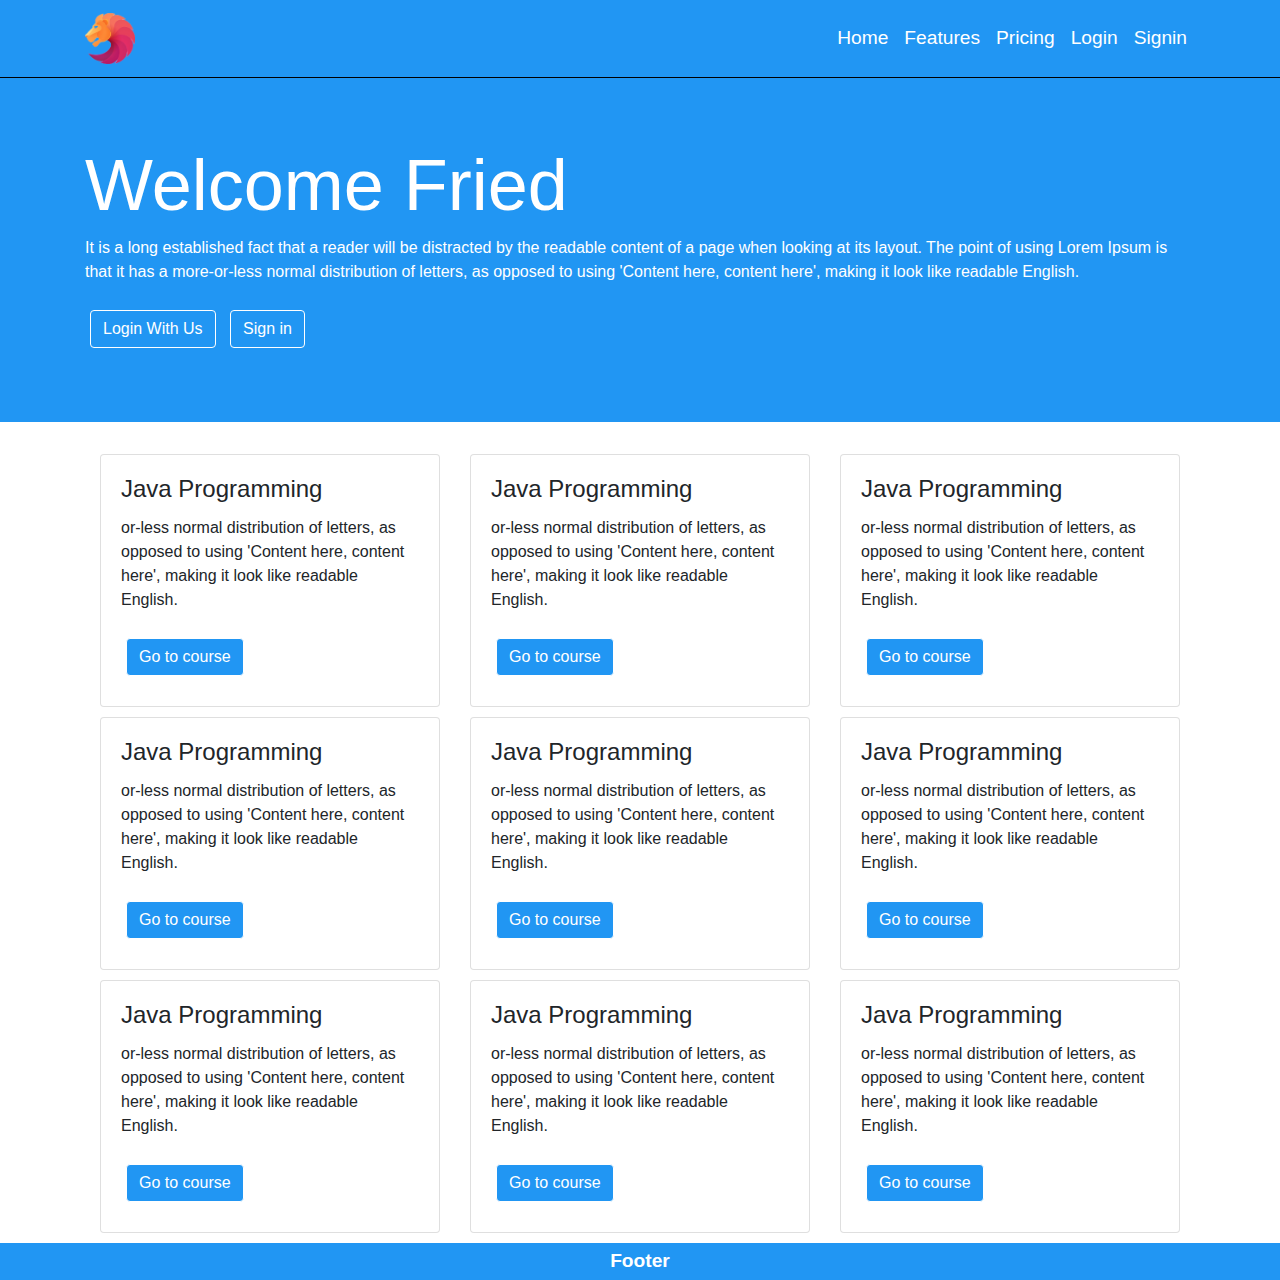
<file: index.html>
<!DOCTYPE html>
<html>
    <head>
        <meta http-equiv="Content-Type" content="text/html; charset=UTF-8">
        <meta name="viewport" content="width=device-width, initial-scale=1">        
        <title>This is your site first page</title>
        <!--css-->
        <link rel="stylesheet" href="https://stackpath.bootstrapcdn.com/bootstrap/4.4.1/css/bootstrap.min.css" >
        <link rel="stylesheet" href="css/style.css"> 
        <link rel="icon" href="img/logo.png">
    </head>
    <body>
        <!--Header-->
        <nav class="navbar navbar-expand-lg navbar-dark nav-color">
            <div class="container">
                <a class="navbar-brand" href="#"><img src="img/logo.png" alt="Logo"/></a>
                <button class="navbar-toggler" type="button" data-toggle="collapse" data-target="#navbarNav" aria-controls="navbarNav" aria-expanded="false" aria-label="Toggle navigation">
                  <span class="navbar-toggler-icon"></span>
                </button>
                <div class="collapse navbar-collapse" id="navbarNav">
                    <ul class="navbar-nav mr-auto"></ul>
                  <ul class="navbar-nav mr-right">
                    <li class="nav-item">
                      <a class="nav-link" href="index.html">Home</a>
                    </li>
                    <li class="nav-item">
                        <a class="nav-link" href="#">Features</a>
                    </li>
                    <li class="nav-item">
                      <a class="nav-link" href="#">Pricing</a>
                    </li>
                    <li class="nav-item">
                      <a class="nav-link" href="login.html">Login</a>
                    </li>
                    <li class="nav-item">
                      <a class="nav-link" href="signin.html">Signin</a>
                    </li>
                  </ul>
                </div>
            </div>
        </nav>
        <!--banner-->
        <div class="banner">           
            <div class="jumbotron">
                <div class="container color-fff">
                    <h1 class="display-3">Welcome Fried</h1>
                    <p>It is a long established fact that a reader will be distracted by the readable content of a page when looking at its layout. The point of using Lorem Ipsum is that it has a more-or-less normal distribution of letters, as opposed to using 'Content here, content here', making it look like readable English. </p>
                    <a href="login.html" class="btn btn-primary">Login With Us</a>
                    <a href="signin.html" class="btn btn-primary">Sign in</a>
                </div>
            </div>            
        </div>
        <!--box-->
        <div class="box">
            <div class="container">
                <div class="row">
                    <div class="col-md-4">
                        <div class="card">
                            <div class="card-body">
                                <h4 class="card-title">Java Programming</h4>                          
                                <p class="card-text">or-less normal distribution of letters, as opposed to using 'Content here, content here', making it look like readable English. </p>
                                <a href="#" class="btn btn-primary">Go to course</a>
                            </div>
                        </div>
                    </div>
                    <div class="col-md-4">
                        <div class="card">
                            <div class="card-body">
                                <h4 class="card-title">Java Programming</h4>                          
                                <p class="card-text">or-less normal distribution of letters, as opposed to using 'Content here, content here', making it look like readable English. </p>
                                <a href="#" class="btn btn-primary">Go to course</a>
                            </div>
                        </div>
                    </div>
                    <div class="col-md-4">
                        <div class="card">
                            <div class="card-body">
                                <h4 class="card-title">Java Programming</h4>                          
                                <p class="card-text">or-less normal distribution of letters, as opposed to using 'Content here, content here', making it look like readable English. </p>
                                <a href="#" class="btn btn-primary">Go to course</a>
                            </div>
                        </div>
                    </div>
                </div>
                <div class="row">
                    <div class="col-md-4">
                        <div class="card">
                            <div class="card-body">
                                <h4 class="card-title">Java Programming</h4>                          
                                <p class="card-text">or-less normal distribution of letters, as opposed to using 'Content here, content here', making it look like readable English. </p>
                                <a href="#" class="btn btn-primary">Go to course</a>
                            </div>
                        </div>
                    </div>
                    <div class="col-md-4">
                        <div class="card">
                            <div class="card-body">
                                <h4 class="card-title">Java Programming</h4>                          
                                <p class="card-text">or-less normal distribution of letters, as opposed to using 'Content here, content here', making it look like readable English. </p>
                                <a href="#" class="btn btn-primary">Go to course</a>
                            </div>
                        </div>
                    </div>
                    <div class="col-md-4">
                        <div class="card">
                            <div class="card-body">
                                <h4 class="card-title">Java Programming</h4>                          
                                <p class="card-text">or-less normal distribution of letters, as opposed to using 'Content here, content here', making it look like readable English. </p>
                                <a href="#" class="btn btn-primary">Go to course</a>
                            </div>
                        </div>
                    </div>
                </div>
                <div class="row">
                    <div class="col-md-4">
                        <div class="card">
                            <div class="card-body">
                                <h4 class="card-title">Java Programming</h4>                          
                                <p class="card-text">or-less normal distribution of letters, as opposed to using 'Content here, content here', making it look like readable English. </p>
                                <a href="#" class="btn btn-primary">Go to course</a>
                            </div>
                        </div>
                    </div>
                    <div class="col-md-4">
                        <div class="card">
                            <div class="card-body">
                                <h4 class="card-title">Java Programming</h4>                          
                                <p class="card-text">or-less normal distribution of letters, as opposed to using 'Content here, content here', making it look like readable English. </p>
                                <a href="#" class="btn btn-primary">Go to course</a>
                            </div>
                        </div>
                    </div>
                    <div class="col-md-4">
                        <div class="card">
                            <div class="card-body">
                                <h4 class="card-title">Java Programming</h4>                          
                                <p class="card-text">or-less normal distribution of letters, as opposed to using 'Content here, content here', making it look like readable English. </p>
                                <a href="#" class="btn btn-primary">Go to course</a>
                            </div>
                        </div>
                    </div>
                </div>
            </div>
        </div>

        <!-- Footer -->
        <div class="foot">
            <p>Footer</p>
        </div>
        <!--Script-->        
        <script src="https://ajax.googleapis.com/ajax/libs/jquery/3.4.1/jquery.min.js"></script>
        <script src="https://cdnjs.cloudflare.com/ajax/libs/popper.js/1.16.0/umd/popper.min.js"></script>
        <script src="https://maxcdn.bootstrapcdn.com/bootstrap/4.4.1/js/bootstrap.min.js"></script>
    </body>
</html>
</file>
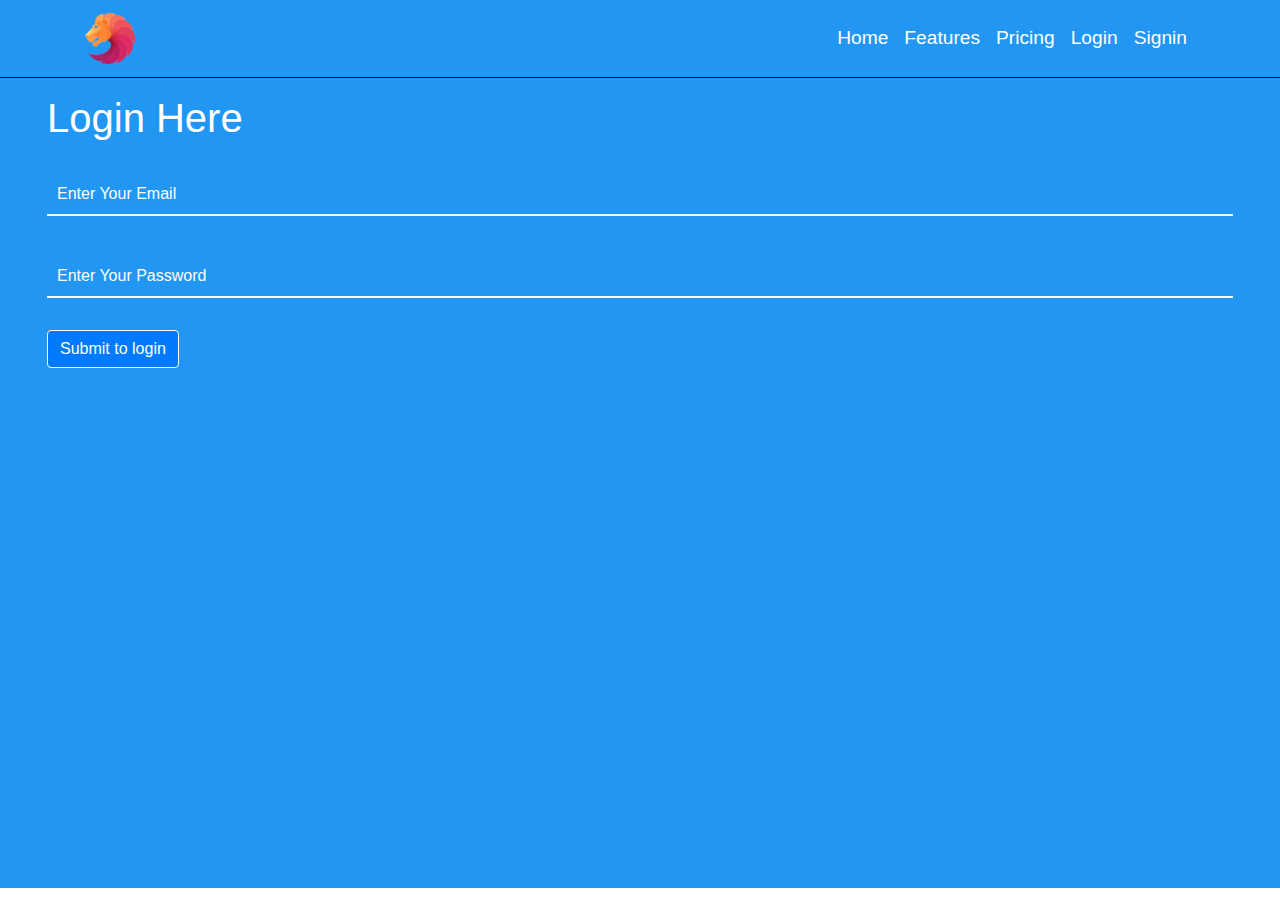
<file: login.html>
<!DOCTYPE html>
<html>
    <head>
        <meta http-equiv="Content-Type" content="text/html; charset=UTF-8">
        <meta name="viewport" content="width=device-width, initial-scale=1">
        <title>Your login page</title>
        <!--css--> 
        <link rel="stylesheet" href="https://stackpath.bootstrapcdn.com/bootstrap/4.4.1/css/bootstrap.min.css" integrity="sha384-Vkoo8x4CGsO3+Hhxv8T/Q5PaXtkKtu6ug5TOeNV6gBiFeWPGFN9MuhOf23Q9Ifjh" crossorigin="anonymous">
        <link rel="stylesheet" href="css/style.css">
        <link rel="icon" href="img/logo.png">       
    </head>
    <body>
        <!--Header-->
        <nav class="navbar navbar-expand-lg navbar-dark nav-color">
            <div class="container">
                <a class="navbar-brand" href="#"><img src="img/logo.png" alt="Logo"/></a>
                <button class="navbar-toggler" type="button" data-toggle="collapse" data-target="#navbarNav" aria-controls="navbarNav" aria-expanded="false" aria-label="Toggle navigation">
                  <span class="navbar-toggler-icon"></span>
                </button>
                <div class="collapse navbar-collapse" id="navbarNav">
                    <ul class="navbar-nav mr-auto"></ul>
                  <ul class="navbar-nav mr-right">
                    <li class="nav-item">
                      <a class="nav-link" href="index.html">Home</a>
                    </li>
                    <li class="nav-item">
                        <a class="nav-link" href="#">Features</a>
                    </li>
                    <li class="nav-item">
                      <a class="nav-link" href="#">Pricing</a>
                    </li>
                    <li class="nav-item">
                      <a class="nav-link" href="login.html">Login</a>
                    </li>
                    <li class="nav-item">
                      <a class="nav-link" href="signin.html">Signin</a>
                    </li>
                  </ul>
                </div>
            </div>
        </nav>
        <!--login-->
        <div class="enter ">
            <div class="jumbotron">
                <div class="container-fluid">
                    <div class="form">
                        <h1 class="heading">Login Here</h1>
                        <form action="loginuser" method="post">
                            <div class="form-input">
                                <label></label>
                                <input type="email" required="" name="email" placeholder="Enter Your Email"/>
                            </div>
                            <div class="form-input">
                                <label></label>
                                <input type="password" required="" name="pass" placeholder="Enter Your Password"/>
                            </div>
                            <input type="submit" value="Submit to login" class="btn btn-primary"/>
                           
                        </form>
                    </div>
                </div>
            </div>
        </div>
        <!--Script-->        
        <script src="https://ajax.googleapis.com/ajax/libs/jquery/3.4.1/jquery.min.js"></script>
        <script src="https://cdnjs.cloudflare.com/ajax/libs/popper.js/1.16.0/umd/popper.min.js"></script>
        <script src="https://maxcdn.bootstrapcdn.com/bootstrap/4.4.1/js/bootstrap.min.js"></script>
    </body>
</html>
</file>
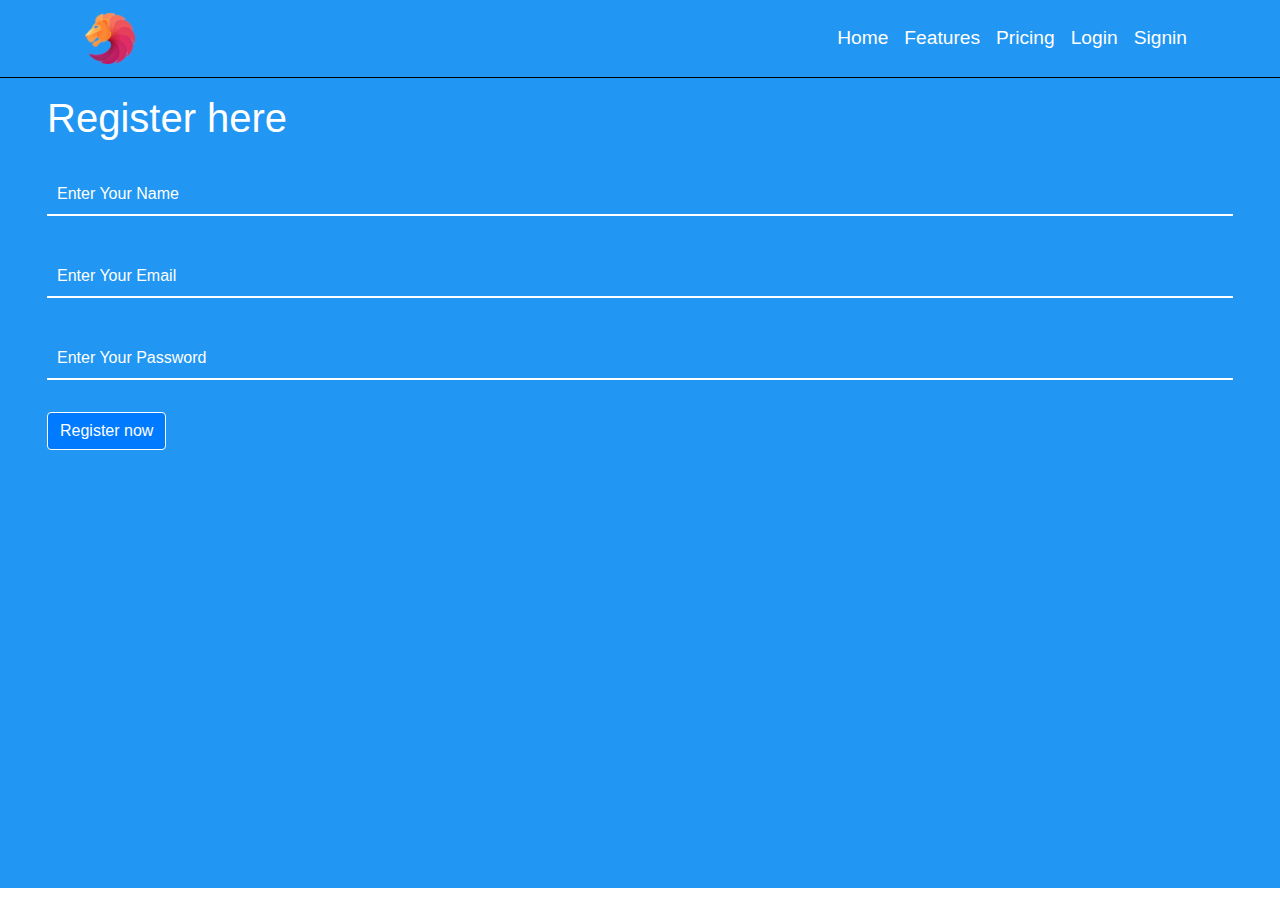
<file: signin.html>
<!DOCTYPE html>
<html>
    <head>
        <meta http-equiv="Content-Type" content="text/html; charset=UTF-8">
 <meta name="viewport" content="width=device-width, initial-scale=1">
        <title>Register your self here</title>
        <!--css-->
        <link rel="stylesheet" href="https://stackpath.bootstrapcdn.com/bootstrap/4.4.1/css/bootstrap.min.css" integrity="sha384-Vkoo8x4CGsO3+Hhxv8T/Q5PaXtkKtu6ug5TOeNV6gBiFeWPGFN9MuhOf23Q9Ifjh" crossorigin="anonymous">
        <link rel="stylesheet" href="css/style.css">
        <link rel="icon" href="img/logo.png">        
    </head>
    <body>
        <!--Header-->
        <nav class="navbar navbar-expand-lg navbar-dark nav-color">
            <div class="container">
                <a class="navbar-brand" href="#"><img src="img/logo.png" alt="Logo"/></a>
                <button class="navbar-toggler" type="button" data-toggle="collapse" data-target="#navbarNav" aria-controls="navbarNav" aria-expanded="false" aria-label="Toggle navigation">
                  <span class="navbar-toggler-icon"></span>
                </button>
                <div class="collapse navbar-collapse" id="navbarNav">
                    <ul class="navbar-nav mr-auto"></ul>
                  <ul class="navbar-nav mr-right">
                    <li class="nav-item">
                      <a class="nav-link" href="index.html">Home</a>
                    </li>
                    <li class="nav-item">
                        <a class="nav-link" href="#">Features</a>
                    </li>
                    <li class="nav-item">
                      <a class="nav-link" href="#">Pricing</a>
                    </li>
                    <li class="nav-item">
                      <a class="nav-link" href="login.html">Login</a>
                    </li>
                    <li class="nav-item">
                      <a class="nav-link" href="signin.html">Signin</a>
                    </li>
                  </ul>
                </div>
            </div>
        </nav>
        <!--Sign in-->
         <div class="enter register">    <!--Register class is not in use-->
            <div class="jumbotron">
                <div class="container-fluid">
                    <div class="form">
                        <h1 class="heading">Register here</h1>
                        <form id="userData" action="RegisterServlet" method="POST">
                            <div class="form-input">
                                <label></label>
                                <input type="text" required="" name="name" placeholder="Enter Your Name"/>
                            </div>
                            <div class="form-input">
                                <label></label>
                                <input type="email" required="" name="email" placeholder="Enter Your Email"/>
                            </div>
                            <div class="form-input">
                                <label></label>
                                <input type="password" required="" name="pass" placeholder="Enter Your Password"/>
                            </div>
                            <input type="submit" value="Register now" class="btn btn-primary"/>
                            <p id="process">Loading...</p>
                        </form>
                    </div>
                </div>
            </div>
        </div>
    </body>
        </div>
        </div>
        <!--Script-->        
        <script src="https://ajax.googleapis.com/ajax/libs/jquery/3.4.1/jquery.min.js"></script>
        <script src="https://cdnjs.cloudflare.com/ajax/libs/popper.js/1.16.0/umd/popper.min.js"></script>
        <script src="https://maxcdn.bootstrapcdn.com/bootstrap/4.4.1/js/bootstrap.min.js"></script>
</html>
</file>
<file: css/style.css>
/*
To change this license header, choose License Headers in Project Properties.
To change this template file, choose Tools | Templates
and open the template in the editor.
*/
/* 
    Created on : 22 Apr, 2020, 8:21:19 AM
    Author     : Dell
*/
/*Mean*/
.img{
    width:100%;
    height: auto;
}
.mg-1{margin-top: 1em;}
/*Mean close*/
.navbar-dark .navbar-brand{
    width: 50px;
}
.navbar-dark .navbar-brand img{
    width: 100%;
    height: auto;
}
    
.nav-color{
    background: #2196f3!important;
    border-bottom: 1px solid #000;
}
.navbar-dark .navbar-nav .nav-link{
    color: #fff;
    font-size: 1.2em;
    font-weight: 500;
}
.navbar-dark .navbar-nav .pro-img{    
    padding: 0;
    width: 40px;
    height: 40px;
    border-radius: 7em;
    border: 1px solid #0000004d;
    overflow: hidden;
}
/*banner*/
.banner{

}
.banner .jumbotron{
    background: #2196f3;
    border-radius: 0;
}
.banner .color-fff{
    color: #fff;
}
.banner .btn-primary{
    background: #2196f3;
    margin: 10px 5px;
    border: 1px solid #fff;
}
.banner .btn-primary:hover{
    background: #fff;
    color: #000;
    transition: 0.8s;
}
/*box*/
.box .btn-primary{
    background: #2196f3;
    margin: 10px 5px;
    border: 1px solid #fff;
}
.box .btn-primary:hover{
    background: #fff;
    color: #000;
    border: 1px solid #000;
    transition: 0.8s;
}
.box .row{
    margin: 10px 0px;
}
/*login*/
.enter .jumbotron{
    background: #2196f3;
    border-radius: 0;
    padding-top: 1rem;
    height: 90vh;
    margin: 0;
}
.enter .heading{
    color: #fff;
}
.enter .form{
    width: 100%;
}
.enter .form .form-input{
    position: relative;
    overflow: hidden;
    margin-bottom: 1rem;
}
.enter .form .form-input input::placeholder{
    color: #fff;
}
.enter .form .form-input input{
    outline: none;
    width: 100%;
    border: none;
    border-bottom: 2px solid #fff;
    background: #2196f3;
    padding: 8px 10px;
    color: #fff;
    cursor: pointer;    
}
.enter .form .form-input label::before{
    content: '';
    position: absolute;
    left: -50%;
    bottom: 0;
    background: #000;
    width: 50%;
    height: 2px;
}
.enter .form .form-input label::after{
    content: '';
    position: absolute;
    left: 100%;
    bottom: 0;
    background: #000;
    width: 50%;
    height: 2px;
}
.enter .form .form-input:hover label::after,.enter .form .form-input:hover label::before{
    left: 0%;
    transition: 0.8s;
}
.enter .form input[type="submit"].btn-primary{
    border: 1px solid #fff;
    margin-top: 1rem;
}
.enter .form input[type="submit"].btn-primary:hover{
    background: #fff;
    color: #000;
    transition: 0.8s;
}
.enter #process{
    font-size: 2.5rem;
    color: #fff;
    display: none;
}
.enter .errors{
    font-size: 2.5rem;
    text-align: center;
    color: #fff;
}
/*error page*/
.error img{
    padding: 3.5rem 0rem 0rem 0rem;
    width:25%;
    height: auto;
}
.error p{
    font-size: 2rem;
}
/*profile*/
.profile .navbar-dark .login{}
.profile .navbar-dark .login .dropdown-toggle img{
    width: 100%;
    height: auto;
}
.profile .login .dropdown-toggle::after{
    content: '';
    display: none;
}
.profile .login .dropdown-menu{
    right: 0;
    left: unset;
    box-shadow: 3px 3px 4px #ddd, -3px 1px 5px #ddd;
    border: none;
}
.profile .login .login-img{
    position: relative;
    margin: auto;
    width: 64px;
    border-radius: 3em;
    box-shadow: 2px 2px 3px #aaa, -2px -2px 3px #aaa;
}
.profile .login .login-img img.mean{
    width: 100%;
    height: auto;
}
.profile .login .login-img img#click{
    cursor: pointer;
        position: absolute;
    width: 16px;
    bottom: 0;
    right: 0px;
    background: #fff;
    border: 1px solid #000;
    border-radius: 19px;
}
.profile .login .dropdown-menu .first-conterner.container{
    display: block;
    padding: 0em 1.5em;
}
.profile .login .ent .logout{
    /* border: 1px solid #000; */
    padding: 0px 16px;
    border-radius: 3px;
    display: inline-block;
    margin-bottom: 20px;
    font-size: 27px;
    box-shadow: 4px 4px 5px #ddd, -4px 2px 5px #ddd;
}
.profile .login .ent .logout:hover{
    background:#2196f3;
    color:#fff!important;
    transition:0.8s;
}
.profile .login .dropdown-menu .text{
    text-decoration: none;
    color: #000;
    font-size: 1.2em;
    font-size: 20px;
    /* display: block; */
    width: 11em;
}
/*add-model*/
.add-modal{
    width:100%;
    height:100%;
    position:absolute;
    bottom:50%;
    display:none;
    padding:10em;
    transition: 10s;
    z-index:1000;
    background: #dddddd91;
}
.add-modal .con{
    display:table-cell;
    vertical-align:middle;
}
.add-modal .data{
    margin:auto;
    width:50%;
    background: #fff;
    padding: 0.5em 1em;
    box-shadow: 3px 3px 6px #ddd, -3px -3px 6px #ddd;
    border-radius: 6px;
}
.add-modal .data .header p{
    color: #aaa;
}
.add-modal .data .form input[type="file"]{
    border-bottom: 1px solid #000;
    width: 100%;
    padding: 5px;
    outline: none;
    margin: 0rem 0rem 1rem 0rem;
}
.add-modal .data .form input[type="submit"]{
    outline: none;
    margin: auto;
    padding: 2px 23px;
    background: #2196f3;
    border: 1px solid #000;
    border-radius: 2px;
    color: #fff;
    display: inline-block;
}
.add-modal .data .form input[type="submit"]:hover{
    background: #000;
    color: #fff;
    transition: 0.8s;
}
.add-modal .data .form #close{
    display: inline-block;
    border: 1px solid #000;
    padding: 2px 23px;
    border-radius: 2px;
    cursor: pointer;
}
.add-modal .data .form #close:hover{
    background: #2196f3;
    color: #fff;
    transition: 0.8s;
}
/*manage profile*/
.manage-profile{
    height: 35.5rem;
    padding: 0;
    margin: 0;
}
.manage-profile .profile-point{
    border-right: 1px solid #000;
    height: 100%;
    padding: 0;
}
.manage-profile .profile-point ul{
    list-style: none;
    padding: 0;
}
.manage-profile .profile-point li{
    padding: 10px 24px;
    border-bottom: 1px solid #fff;
}
.edit-home .manage-profile .profile-point li#home a,.edit-home .manage-profile .profile-point li#home span{
 color: #fff;
}
.edit-home .manage-profile .profile-point li#home{
    background: #2196f3;
    border-bottom: 1px solid #000;
}
.edit-info .manage-profile .profile-point li#personal a,.edit-info .manage-profile .profile-point li#personal span{
 color: #fff;
}
.edit-info .manage-profile .profile-point li#personal{
    background: #2196f3;
    border-bottom: 1px solid #000;
}
.manage-profile .profile-point li a{
    text-decoration: none;
    font-size: 1.2em;
    font-weight: 600;
    color: #000;
}
.manage-profile .profile-point li:hover{
    background: #2196f3;
    border-bottom: 1px solid #000;
    transition: .8s ease-out;
}
.manage-profile .profile-point li:hover a,.manage-profile .profile-point li:hover span{
    color: #fff;
}
.manage-profile .profile-point li span{
    font-size: 20px;
    width: 10%;
}
.manage-profile .profile-data{
    padding-top: 1em;
     height: 100%; 
    overflow-x: hidden;
}
.manage-profile .profile-data .info{
    text-align: center;
}
.manage-profile .profile-data .info .set-img{
    width: 10%;
    margin: auto;
    overflow: hidden;
    border-radius: 3em;
    box-shadow: 1px 1px 4px #aaa, -1px -1px 4px #aaa;
}
.manage-profile .profile-data .info h1{
    font-weight: 400;
    padding: 0px 0px;
}
.manage-profile .profile-data .info p{
    color: #aaa;
}
.manage-profile .profile-data .info img{
    width: 100%;
    height: auto;
}
.manage-profile .profile-data .contain{
    padding: 1em;
    /* border: 1px solid #aaa; */
    border-radius: 9px;
    box-shadow: 2px 2px 4px #ddd,-2px -2px 4px #ddd;
}
.manage-profile .profile-data .contain img{width: 5em;float: right;}
.manage-profile .profile-data .contain p{
    color: #aaa;
}
.manage-profile .profile-data .contain a:hover{
    text-decoration: none;
}
/*edit info*/
.manage-profile .profile-data .contains{
    /* border: 1px solid #aaa; */
    border-radius: 9px;
    box-shadow: 2px 2px 4px #ddd,-2px -2px 4px #ddd;
}
.edit-info .profile-data .contains .heading{    
    padding: 1em;
}
.edit-info .profile-data .contains .heading h1{
    font-weight: 600;
}
.edit-info .profile-data .contains .heading p{
    color:#ddd;
}
.edit-info .profile-data .contains .edit-body .list li{
    display: inline-block;
}
.edit-info .profile-data .contains .edit-body .list{
    list-style: none;
    border-bottom: 1px solid #aaa;
    padding: 0.5em 2em 0em 2em;
    cursor: pointer;
    margin: 0;
}
.edit-info .profile-data .contains .edit-body .list:hover{
    background:#dddddd8a;
    transition:0.8s;
}
.edit-info .profile-data .contains .edit-body .list:hover span{
    width:0;
}
.edit-info .profile-data .contains .edit-body ul:last-child{
    border:none;
}
.edit-info .profile-data .contains .edit-body .list li.uname{
    letter-spacing: 1px;
    color: #aaa;
    width: 21%;
}
.edit-info .profile-data .contains .edit-body .form-img{
    width: 8%;
    margin: auto;
    box-shadow: 2px 2px 4px #aaa,-2px -2px 4px #aaa;
    border-radius: 5em;
    overflow: hidden;
    position:relative;
    cursor:pointer;
}
.edit-info .profile-data .contains .edit-body .form-img p{
    display:black;
    color:#fff;
    text-align:center;
    background:#00000091;
    position:absolute;
    width:100%;
    height:35%;
     transition:0.8s; 
    top: 66%;
}
.edit-info .profile-data .contains .edit-body .list li.name p{
    display:inline-block;
    font-weight: 500;
}
.edit-info .profile-data .contains .edit-body .list li.name p:first-letter{
    text-transform:uppercase;
}
.edit-info .profile-data .contains .edit-body .list li.name span{
    float:right;
}
.edit-info .profile-data .contains .edit-body .list li.name{
    font-size: 18px;
    width: 100%;
}
.edit-info .profile-data .contains .edit-body{padding-top: 1em;}
/*form model*/
.add-form{
    width:100%;
    height:100%;
    position:absolute;
    bottom:50%;
    display:none;
    padding:10em;
    transition: 10s;
    z-index:1000;
    background: #dddddd91;
}
.add-form .con{
    display:table-cell;
    vertical-align:middle;
}
.add-form .data{
    margin:auto;
    width:50%;
    background: #fff;
    padding: 0.5em 1em;
    box-shadow: 3px 3px 6px #ddd, -3px -3px 6px #ddd;
    border-radius: 6px;
}
.add-form .data .header p{
    color: #aaa;
}
.add-form .data .form input[type="file"]{
    border-bottom: 1px solid #000;
    width: 100%;
    padding: 5px;
    outline: none;
    margin: 0rem 0rem 1rem 0rem;
}
.add-form .data .form input[type="text"]{
    border-bottom: 1px solid #000;
    width: 100%;
    padding: 5px;
    outline: none;
    border:1px solid #000;
    border-radius:3px;
    margin: 0rem 0rem 1rem 0rem;
}
.add-form .data .form input[type="email"]{
    border-bottom: 1px solid #000;
    width: 100%;
    padding: 5px;
    outline: none;
    margin: 0rem 0rem 1rem 0rem;
    border: 1px solid #000;
    border-radius: 3px;
}
.add-form .data .form input[type="password"]{
    border-bottom: 1px solid #000;
    width: 100%;
    padding: 5px;
    outline: none;
    border:1px solid #000;
    border-radius:3px;
    margin: 0rem 0rem 1rem 0rem;
}
.add-form .data .form input[type="submit"]{
    outline: none;
    margin: auto;
    padding: 2px 23px;
    background: #2196f3;
    border: 1px solid #000;
    border-radius: 2px;
    color: #fff;
    display: inline-block;
}
.add-form .data .form input[type="submit"]:hover{
    background: #000;
    color: #fff;
    transition: 0.8s;
}
.add-form .data .form #close-form{
    display: inline-block;
    border: 1px solid #000;
    padding: 2px 23px;
    border-radius: 2px;
    cursor: pointer;
}
.add-form .data .form #close-form:hover{
    background: #2196f3;
    color: #fff;
    transition: 0.8s;
}
/*images*/
.add-form-img{
    width:100%;
    height:100%;
    position:absolute;
    bottom:50%;
    display:none;
    padding:10em;
    transition: 10s;
    z-index:1000;
    background: #dddddd91;
}
.add-form-img .con{
    display:table-cell;
    vertical-align:middle;
}
.add-form-img .data{
    margin:auto;
    width:50%;
    background: #fff;
    padding: 0.5em 1em;
    box-shadow: 3px 3px 6px #ddd, -3px -3px 6px #ddd;
    border-radius: 6px;
}
.add-form-img .data .header p{
    color: #aaa;
}
.add-form-img .data .form input[type="file"]{
    border-bottom: 1px solid #000;
    width: 100%;
    padding: 5px;
    outline: none;
    margin: 0rem 0rem 1rem 0rem;
}
.add-form-img .data .form input[type="text"]{
    border-bottom: 1px solid #000;
    width: 100%;
    padding: 5px;
    outline: none;
    border:1px solid #000;
    border-radius:3px;
    margin: 0rem 0rem 1rem 0rem;
}
.add-form-img .data .form input[type="submit"]{
    outline: none;
    margin: auto;
    padding: 2px 23px;
    background: #2196f3;
    border: 1px solid #000;
    border-radius: 2px;
    color: #fff;
    display: inline-block;
}
.add-form-img .data .form input[type="submit"]:hover{
    background: #000;
    color: #fff;
    transition: 0.8s;
}
.add-form-img .data .form #close-form{
    display: inline-block;
    border: 1px solid #000;
    padding: 2px 23px;
    border-radius: 2px;
    cursor: pointer;
}
.add-form-img .data .form #close-form:hover{
    background: #2196f3;
    color: #fff;
    transition: 0.8s;
}
.error{
    padding: 1em;
    font-size: 1.2em;
    font-weight: 600;
    background: #c1c1c1;
    color: #000;
    margin-top:1em; 
}
.foot{
   display: inline-block;
    background: #2196f3;
    width: 100%;
}
.foot p{
    color: #fff;
    text-align: center;
    font-size: 1.2em;
    font-weight: 600;
    margin: 4px 0px;
}
@media only screen and (max-width: 767px) {
     .col-md-4{
        margin:1em 0em ;
     }
}
</file>
